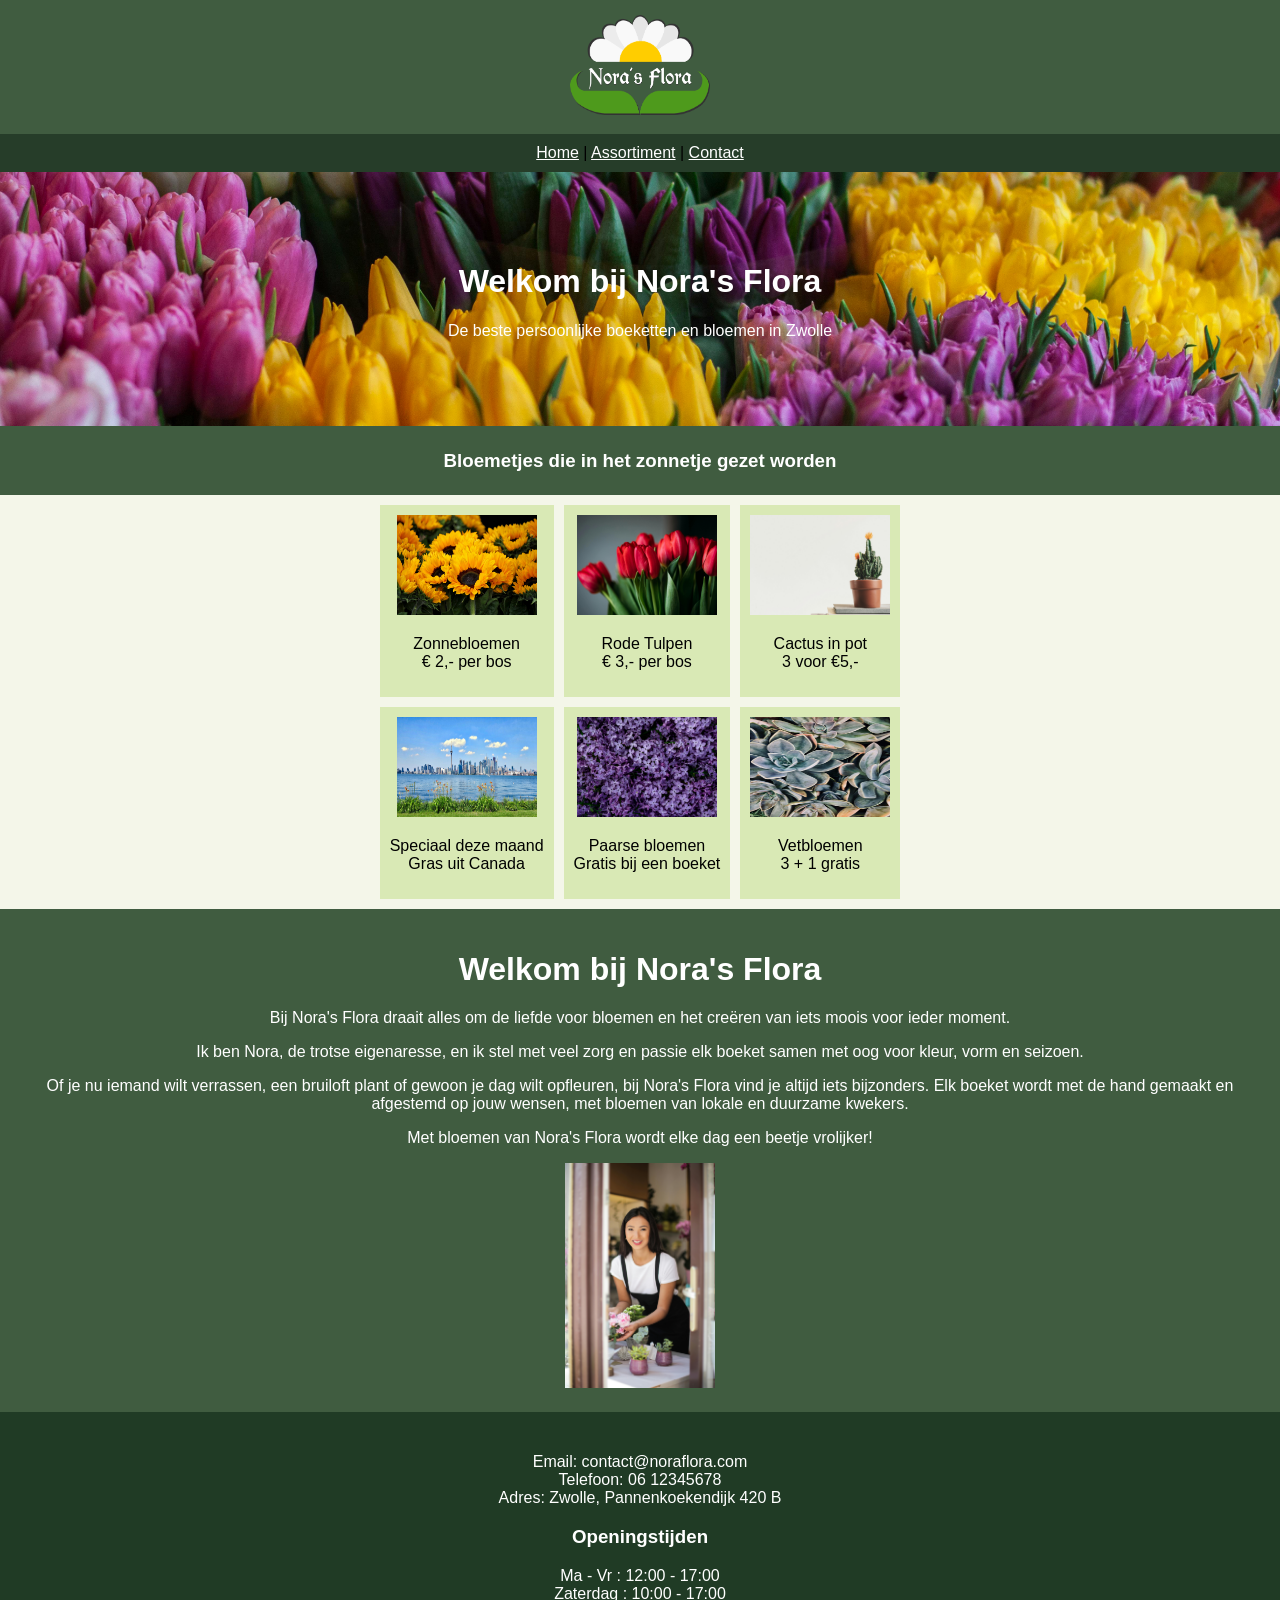
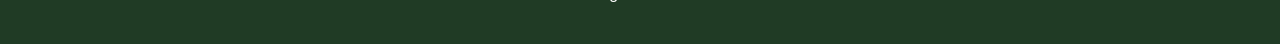
<file: Index.html>
<!DOCTYPE html>
<html lang="nl">
<head>
    <meta charset="UTF-8">
    <title>Nora's Flora</title>
    <link rel="stylesheet" href="style.css">
</head>
<body>

    <div class="header-logo">
        <img src="assets/media/NorasFloraLogo.png" alt="Nora's Flora Logo">
    </div>

    <div class="navbar">
        <a href="#">Home</a>
        |
        <a href="#">Assortiment</a>
        |
        <a href="#">Contact</a>
    </div>

    <div class="hero">
        <h1>Welkom bij Nora's Flora</h1>
        <p>De beste persoonlijke boeketten en bloemen in Zwolle</p>
    </div>

    <div class="section-banner">
        <h3>Bloemetjes die in het zonnetje gezet worden</h3>
    </div>

    <div class="products-wrapper">
        <table class="product-table">
            <tr>
                <td>
                    <img src="assets/media/zonnebloem.jpg" alt="Zonnebloemen">
                    <p>Zonnebloemen<br>€ 2,- per bos</p>
                </td>
                <td>
                    <img src="assets/media/roosdenkik.jpg" alt="Rode Tulpen">
                    <p>Rode Tulpen<br>€ 3,- per bos</p>
                </td>
                <td>
                    <img src="assets/media/cactus.jpg" alt="Cactus in pot">
                    <p>Cactus in pot<br>3 voor €5,-</p>
                </td>
            </tr>
            <tr>
                <td>
                    <img src="assets/media/skyline.jpg" alt="Gras uit Canada">
                    <p>Speciaal deze maand<br>Gras uit Canada</p>
                </td>
                <td>
                    <img src="assets/media/paars.jpg" alt="Paarse bloemen">
                    <p>Paarse bloemen<br>Gratis bij een boeket</p>
                </td>
                <td>
                    <img src="assets/media/bladerendenkik.jpg" alt="Vetbloemen">
                    <p>Vetbloemen<br>3 + 1 gratis</p>
                </td>
            </tr>
        </table>
    </div>

    <div class="about-section">
        <h1>Welkom bij Nora's Flora</h1>
        <p>Bij Nora's Flora draait alles om de liefde voor bloemen en het creëren van iets moois voor ieder moment.</p>
        <p>Ik ben Nora, de trotse eigenaresse, en ik stel met veel zorg en passie elk boeket samen met oog voor kleur, vorm en seizoen.</p>
        <p>Of je nu iemand wilt verrassen, een bruiloft plant of gewoon je dag wilt opfleuren, bij Nora's Flora vind je altijd iets bijzonders. Elk boeket wordt met de hand gemaakt en afgestemd op jouw wensen, met bloemen van lokale en duurzame kwekers.</p>
        <p>Met bloemen van Nora's Flora wordt elke dag een beetje vrolijker!</p>
        <img src="assets/media/bloemvrouw.jpg" alt="Nora">
    </div>

    <div class="footer">
        <p>
            Email: contact@noraflora.com<br>
            Telefoon: 06 12345678<br>
            Adres: Zwolle, Pannenkoekendijk 420 B
        </p>

        <h3>Openingstijden</h3>

        <p>
            Ma - Vr : 12:00 - 17:00<br>
            Zaterdag : 10:00 - 17:00
        </p>
    </div>

</body>
</html>
</file>
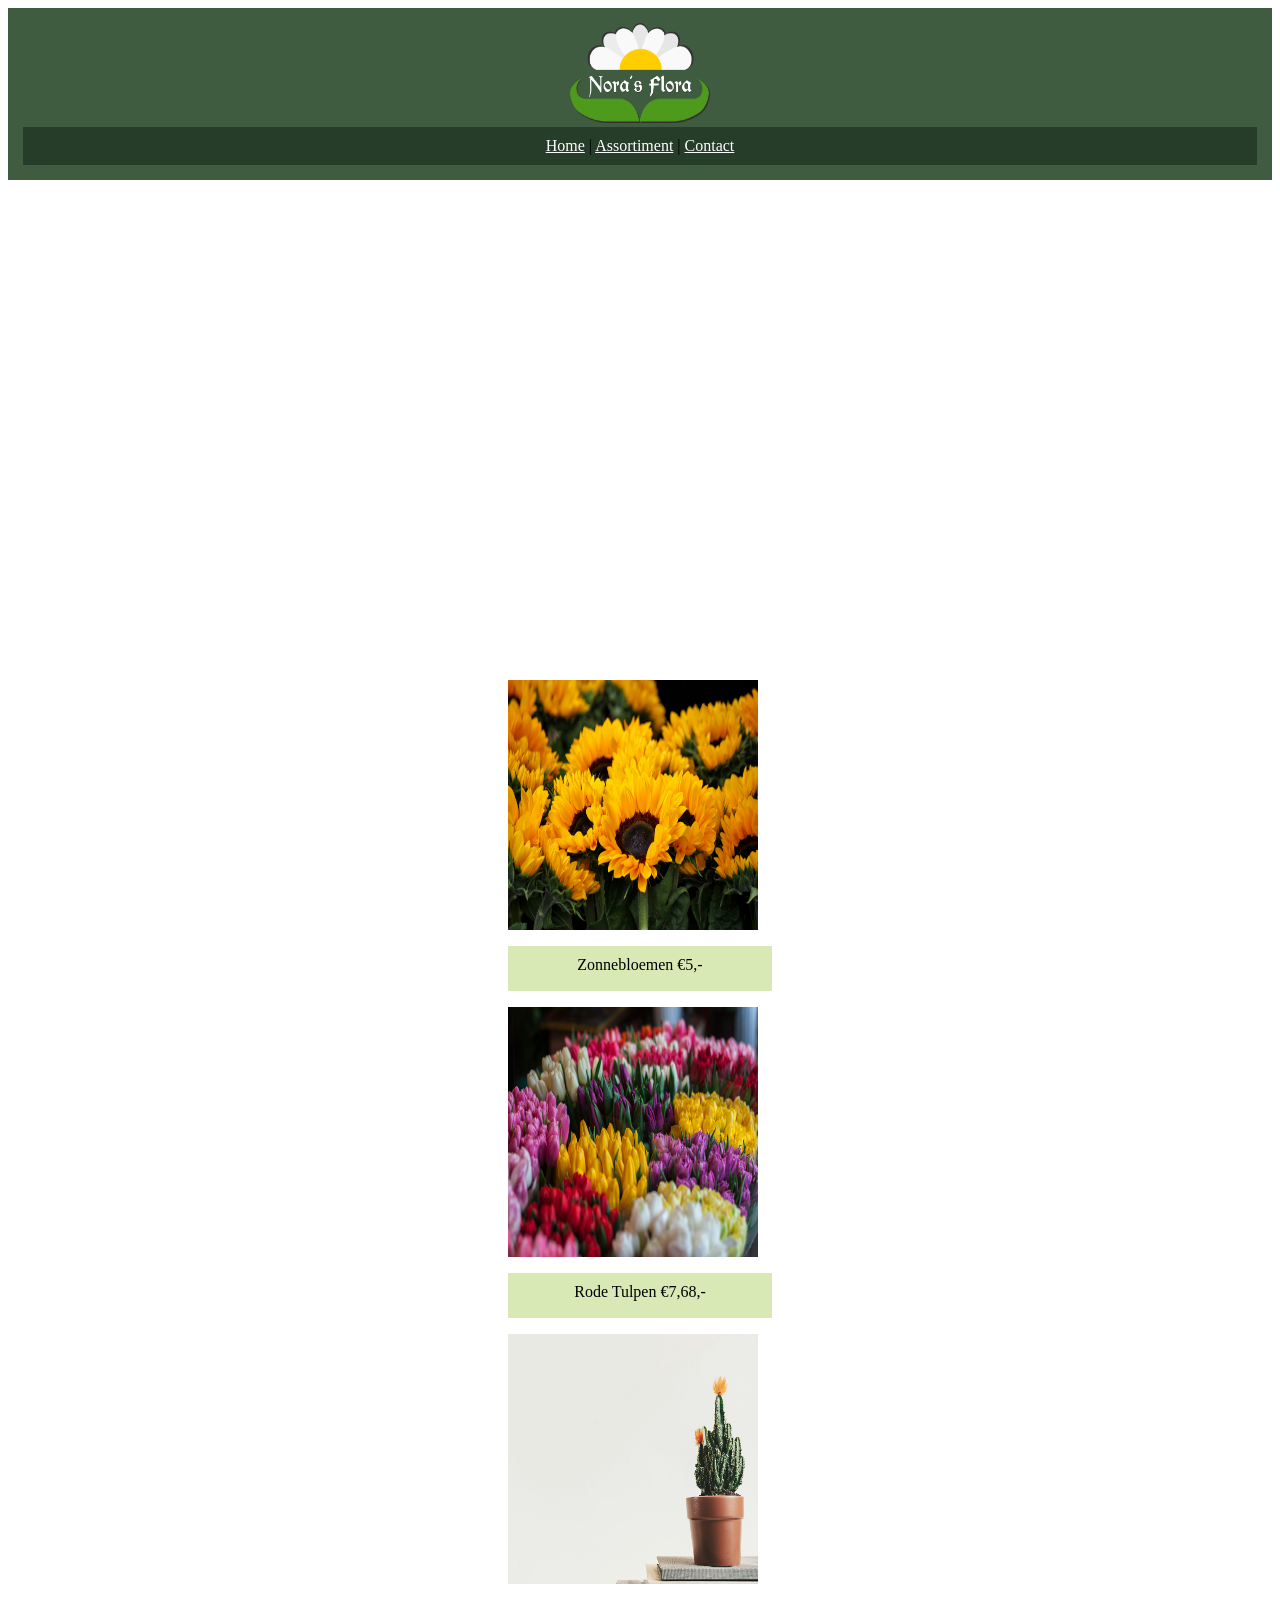
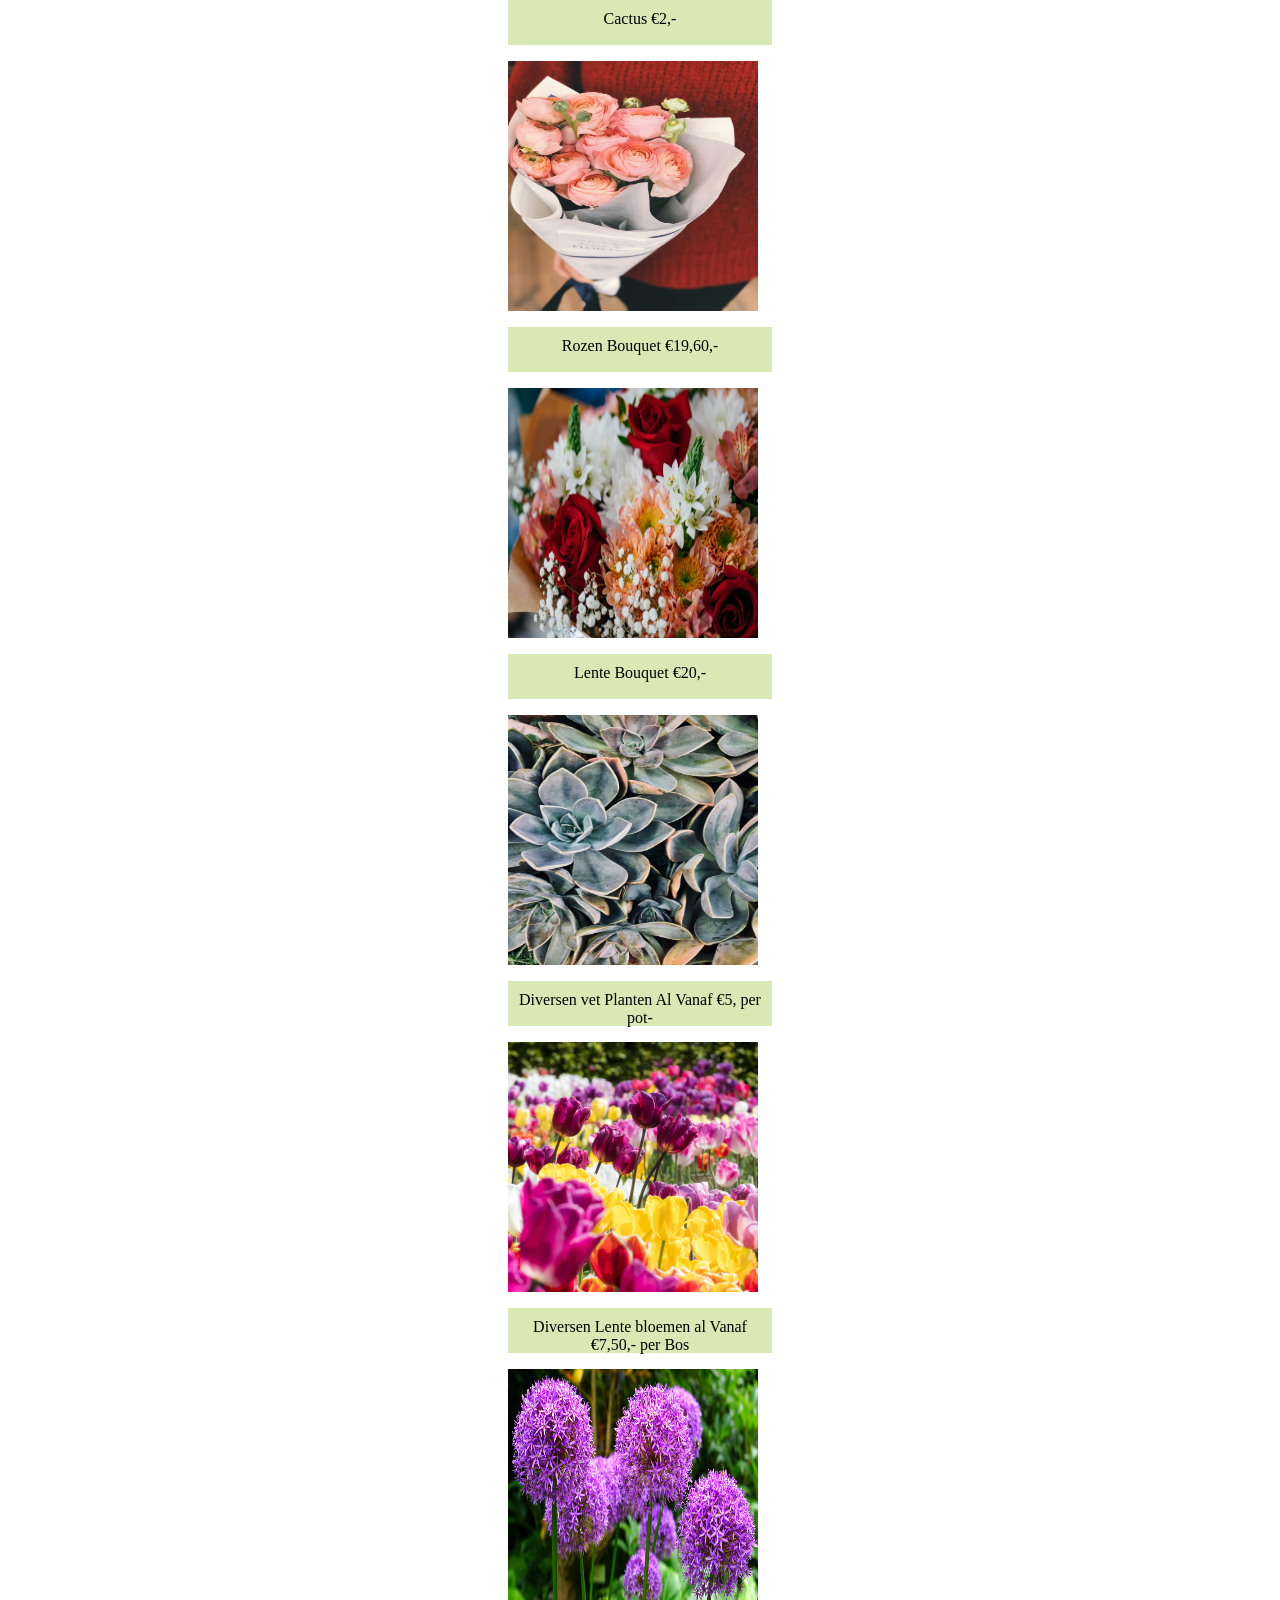
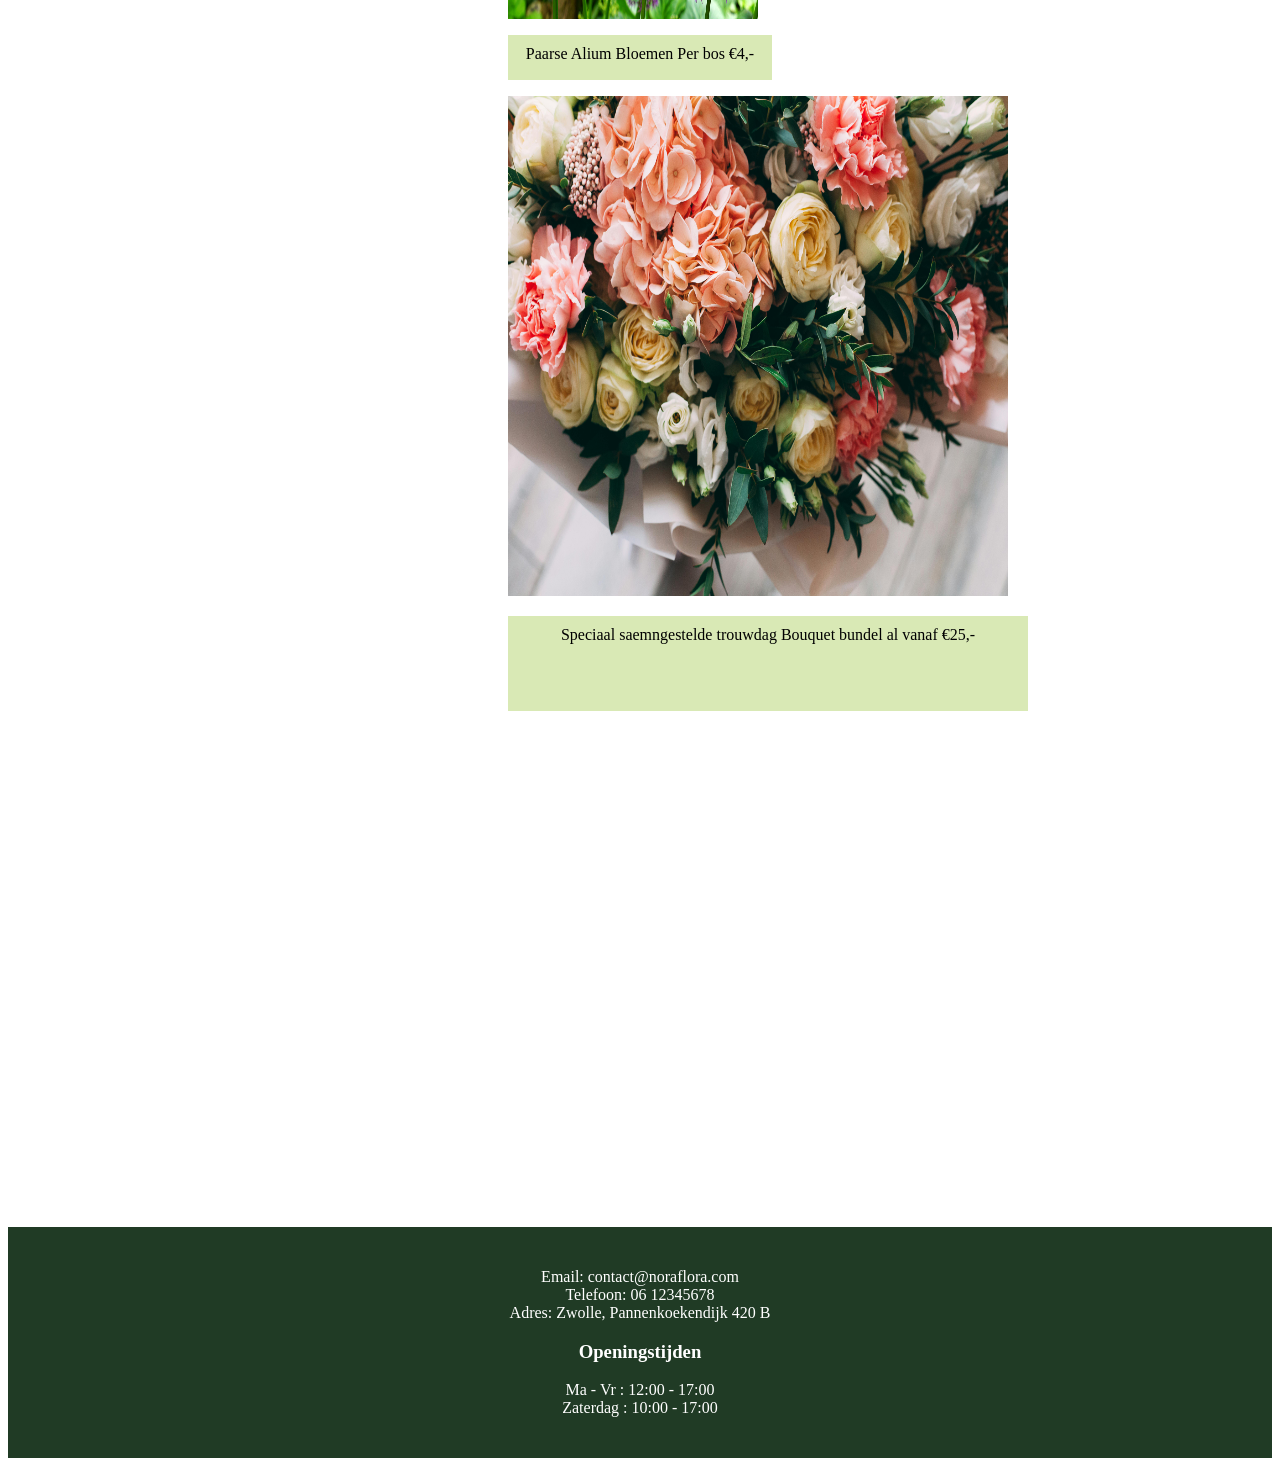
<file: assortiment/assortiment.html>
<!DOCTYPE html>
<html lang="en">
<head>
    <meta charset="UTF-8">
    <meta name="viewport" content="width=device-width, initial-scale=1.0">
    <link rel="stylesheet" href="style.css">
    <link rel="images" href="assets/media">
    <title>Nora's Flora</title>
</head>
    <body>
 <header class="header-logo">
        <img src="../assets/media/NorasFloraLogo.png" alt="Nora's Flora Logo">
    </div>

    <div class="navbar">
        <a href="../index.html">Home</a>
        |
        <a href="assortiment.html">Assortiment</a>
        |
        <a href="../contact.html">Contact</a>
    </div>
    </header>
    
    <main class="midden"> 


        <div class="producten">

            <div class="product">
    <img src="../assets/media/zonnebloem.jpg" alt="Zonnebloemen">
    <p> Zonnebloemen    €5,-</p>
    </div>

    <div class="product">
     <img src="../assets/media/tulpen.jpg" alt="Rode Tulpen">
    <p> Rode Tulpen    €7,68,-</p>
</div>

<div class="product">
    <img src="../assets/media/cactus.jpg" alt="Cactus">
    <p> Cactus    €2,-</p>
</div>

<div class="product">
    <img src="../assets/media/rozeroos.jpg" alt="Rozen Bouquet">
    <p> Rozen Bouquet   €19,60,-</p>
</div>

<div class="product">

    <img src="../assets/media/valeria.jpg" alt="Lente Bouquet">
    <p> Lente Bouquet   €20,-</p>
</div>

<div class="product">
    <img src="../assets/media/bladerendenkik.jpg" alt="Diversen vet  Planten">
    <p> Diversen vet Planten Al Vanaf    €5, per pot-</p>
</div>

<div class="product">
     <img src="../assets/media/tulpen2.jpg" alt=" Diverse Lente Bloemen">
    <p> Diversen Lente bloemen  al Vanaf €7,50,- per Bos</p>
</div>

<div class="product">
     <img src="../assets/media/paarsebloem.jpg" alt="Paarse Bloem">
    <p> Paarse Alium Bloemen Per bos   €4,-</p>
</div>

    <div class="special">
    <img src="../assets/media/bloemen.jpg" alt="Trouwdag Bloemen">
    <p> Speciaal saemngestelde trouwdag Bouquet bundel al vanaf €25,-</p>
</div> 

        </div>

    </div>


    </main>


    
 <footer class="footer">
        <p>
            Email: contact@noraflora.com<br>
            Telefoon: 06 12345678<br>
            Adres: Zwolle, Pannenkoekendijk 420 B
        </p>

        <h3>Openingstijden</h3>

        <p>
            Ma - Vr : 12:00 - 17:00<br>
            Zaterdag : 10:00 - 17:00
        </p>
    </footer>

</body>
</html>
</file>
<file: style.css>
body {
    margin: 0;
    background-color: #f4f6e9;
    font-family: Arial, sans-serif;
}

.header-logo {
    background-color: #405c40;
    text-align: center;
    padding: 15px;
}

.header-logo img {
    width: 140px;
    height: 100px;
}

.navbar {
    background-color: #263d29;
    text-align: center;
    padding: 10px;
}

.navbar a {
    color: white;
}

.hero {
    background-image: url('assets/media/tulpen.jpg');
    background-size: cover;
    background-position: center;
    background-repeat: no-repeat;
    text-align: center;
    padding: 70px;
    color: white;
}

.section-banner {
    background-color: #405c40;
    text-align: center;
    padding: 5px;
    color: white;
}

.products-wrapper {
    text-align: center;
}

.product-table {
    margin: 0 auto;
    border-spacing: 10px;
}

.product-table td {
    background-color: #d9e9b5;
    text-align: center;
    padding: 10px;
}

.product-table img {
    width: 140px;
    height: 100px;
}

.about-section {
    background-color: #405c40;
    color: white;
    text-align: center;
    padding: 20px;
}

.about-section img {
    width: 150px;
}

.footer {
    background-color: #203b25;
    color: white;
    padding: 25px;
    text-align: center;
}
</file>
<file: assortiment/style.css>
.header-logo {
    background-color: #405c40;
    text-align: center;
    padding: 15px;
}

.header-logo img {
    width: 140px;
    height: 100px;
}

.navbar {
    background-color: #263d29;
    text-align: center;
    padding: 10px;
}

.navbar a {
    color: white;
}


.footer {
    background-color: #203b25;
    color: white;
    padding: 25px;
    text-align: center;
}

.midden{
    padding: 500px;
}

div img {
    width: 250px;
    height: 250px;
 
}

div p{
    background-color: #d9e9b5;
    padding: 10px;
    width: 250px;  
    height: 25px; 
    text-align: center;
}

.special p{
    width: 500px;
    height: 75px;
    text-align: center;
}
.special img{
    width: 500px;
    height: 500px;
}

.product{
    display: flex;
    flex-direction: row;
    flex-wrap: wrap;
}

.product img{
    display: flex;
    flex-direction: row;
    flex-wrap: wrap;
}
</file>
